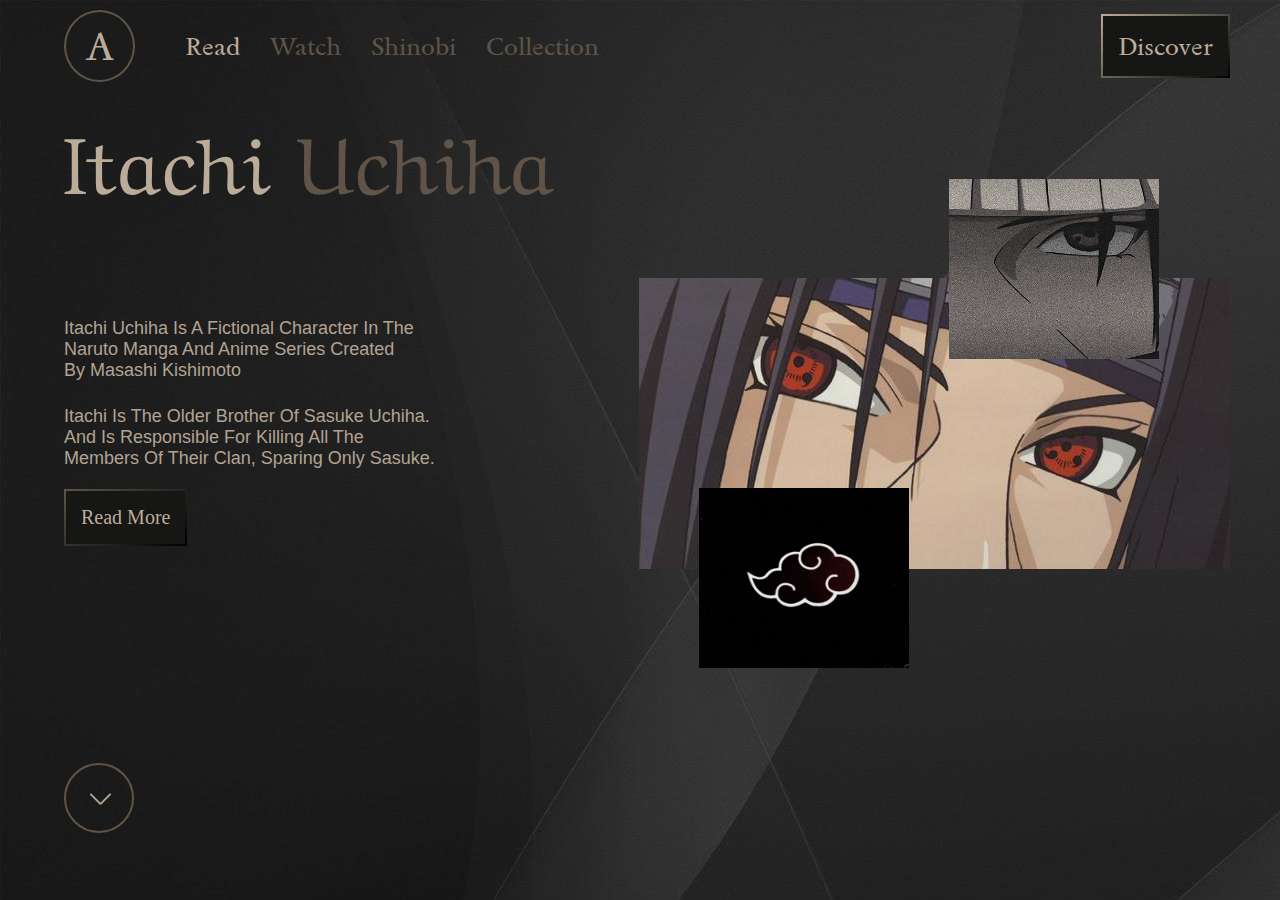
<file: index.html>
<!DOCTYPE html>
<html lang="en">

<head>
    <meta charset="UTF-8">
    <meta name="viewport" content="width=device-width, initial-scale=1.0">
    <title>Maket2</title>
    <link rel="stylesheet" href="css/reset.css">
    <link rel="preconnect" href="https://fonts.googleapis.com">
    <link rel="preconnect" href="https://fonts.gstatic.com" crossorigin>
    <link href="https://fonts.googleapis.com/css2?family=Sedan&display=swap" rel="stylesheet">
    <link href="https://fonts.googleapis.com/css2?family=Aref+Ruqaa&family=Playfair+Display:ital,wght@0,400..900;1,400..900&display=swap" rel="stylesheet">
    <link rel="stylesheet" href="css/style.css">
</head>

<body>
    <div class="htext">
        <div class="headtext">
        <div class="symbola colorlight">
            A
        </div>
        <a href="Redirect/main1.html">
            <p class="colorlight">
            Read
        </p></a>
        <p>
            Watch
        </p>
        <p>
            Shinobi
        </p>
        <p>
            Collection
        </p>
    </div>
    <div>
        <a href="Redirect/main1.html">
            <button class="button1 colorlight">
            Discover
        </button></a>

    </div>
    </div>

    <div class="heading">
        <span class="colorlight">Itachi</span>
        <span>Uchiha</span>
    </div>

    <div class="imagetext">
    <div class="text">
    <p>
        Itachi Uchiha Is A Fictional Character In The 
        <br>Naruto Manga And Anime Series Created 
        <br>By Masashi Kishimoto
        <p class="indent">
        Itachi Is The Older Brother Of Sasuke Uchiha. 
        <br>And Is Responsible For Killing All The 
        <br>Members Of Their Clan, Sparing Only Sasuke.
        </p>
    </p>
    <a href="Redirect/main1.html"><button class="button2 colorlight">
        Read More
    </button></a>

    </div>
    <div class="image">
        <a href="Redirect/main1.html"><img src="images/itachi.png" alt="itachi">
            <img src="images/imageminicolor.jpg" alt="miniitachi" class="miniitachi">
            <img src="images/cloudminicolor.jpg" alt="minicloud" class="minicloud"></a>

    </div>
    
    </div>
    <div class="arrow-4">
        <span class="arrow-4-left"></span>
        <span class="arrow-4-right"></span>
    </div>
</body>
</html>
</file>
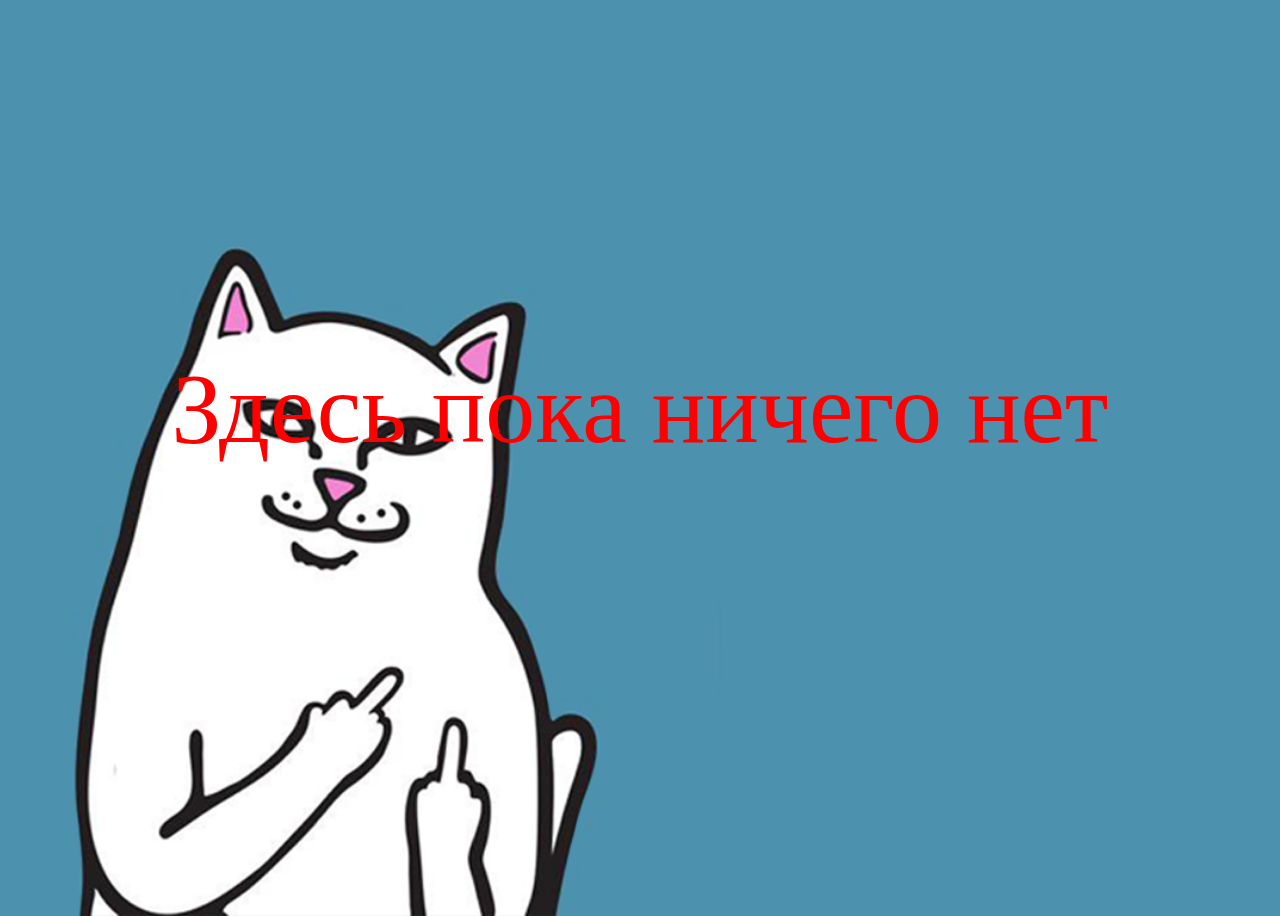
<file: Redirect/main1.html>
<!DOCTYPE html>
<html lang="en">
<head>
    <meta charset="UTF-8">
    <meta name="viewport" content="width=device-width, initial-scale=1.0">
    <link rel="stylesheet" href="../css/mainstyle.css">
    <title>Пустота</title>
</head>
<body>
    <div class="pohui">
    Здесь пока ничего нет
    </div>
</body>
</html>
</file>
<file: css/style.css>
.htext{
    font-family: "Sedan", serif;
    font-style: normal;
    color: #605448;
    font-size: 25px;
    font-weight: 400;
    display: flex;
    justify-content:space-between;
    align-items: center;
}
.headtext p{
margin-left: 15px;
margin-right: 15px;
cursor: pointer;
}
.symbola{
    font-size: 40px;
    border-radius: 50%;
    border: 2px solid #605448;
    padding: 10px 20px;
    margin: 10px 10px 10px 0px;
    margin-right: 35px;

}
.headtext{
    display: flex;
    align-items: center;
    justify-content: space-between;
    margin-left: 5%;
}
body{
    background-image: url(../images/231.jpg);
    color: #605448;
    background-repeat: no-repeat;
}
body button{
    color: #605448;
}
.colorlight{
    color: #bbac99;
}
.button1{
    margin-right: 50px;
    border: 2px solid transparent;
    padding: 15px;
    background: linear-gradient(#161614, #161614) padding-box,
    linear-gradient(145deg, #bbac99, #000) border-box;
    
}
.button2{
    border: 2px solid transparent;
    padding: 15px;
    background: linear-gradient(#161614, #161614) padding-box,
    linear-gradient(145deg, #605448, #000) border-box;
    font-size: 20px;
    margin-top: 20px;
}
.heading{
    font-family: "Aref Ruqaa", serif;
    font-weight: 400;
    font-size: 80px;
    margin-left: 5%;
}
.imagetext{
    display: flex;
    justify-content: space-between;
    padding-top: 60px;
    flex-wrap: wrap;
}
.text{
    padding-left: 5%;
    padding-top: 40px;
    font-size: 18px;
    color: #b3a392;
}
.indent{
    padding-top: 25px;
}
.image{
    position: relative;
    margin-right: 50px;
    cursor: pointer;
}
.miniitachi{
    position: absolute;
    width: 210px;
    height: 180px;
    left: 310px;
    bottom: 210px;
    filter: grayscale(80%)
}
.minicloud{
    width: 210px;
    height: 180px;
    position: absolute;
    top: 210px;
    left: 60px;
    filter: grayscale(50%)
}
.text p{
    font-family: sans-serif;
}
.arrow-4 {
    position: fixed;
    cursor: pointer;
    margin: 22px;
    width: 70px;
    height: 70px;
    border: 2px solid;
    border-radius: 50%;
    margin-left: 5%;
    bottom: 5%;
    
}
.arrow-4-left {
    position: absolute;
    background-color: #b3a392;
    top: 33px;
    left: 22px;
    width: 15px;
    height: 2px;
    display: block;
    transform: rotate(45deg);
    float: right;
    border-radius: 2px;
}
.arrow-4-right {
    position: absolute;
    background-color: #b3a392;
    top: 33px;
    left: 32px;
    width: 15px;
    height: 2px;
    display: block;
    transform: rotate(-45deg);
    float: right;
    border-radius: 2px;
}
@media (max-width: 1032px){
.imagetext{
    flex-direction: column-reverse;
}
.symbola{
    font-size: 30px;
    margin-right: 15px;
}
.headtext{
    font-size: 18px;
    margin-left: 10px;
    margin-right: 10px;
}
.heading{
    font-size: 60px;
    width: auto;
}
}
@media (max-width: 650px){
.imagetext{
    align-items: center;
}
.miniitachi{
    width: 150px;
    height: 150px;
    right: 100px;
    top: -10px;
    left: auto;
}
.minicloud{
    width: 150px;
    height: 150px;
    top: 240px;
    right: 365px;
}
}
@media (max-width: 1032px){
    .button2{
    margin-bottom: 200px;
}
}
@media (max-width: 600px){
.htext{
    flex-direction: column;
    align-items: flex-end;
    align-content: flex-start;
    flex-wrap: wrap;
}
}
@media (max-width: 650px){
.button1{
    margin-right: 10px
}
.symbola{
margin-bottom: 0px;
}
}
@media (max-width: 1032px){
.image{
    padding: 45px 0px;
    margin-left: 5%;
    margin-right: 15px;
}
}
@media (max-width: 570px){
.image{
    padding: 65px 0px;
}
}
@media(max-width: 450px){
.image{
    display: flex;
    justify-content: space-around;
}
}
@media (max-width: 500px){
.miniitachi{
    right: 23px;
    top: 0px;
}
.minicloud{
top: 190px;
}
}
</file>
<file: css/mainstyle.css>
body{
    background: url(../images/cat.png);
    background-repeat: no-repeat;
    background-size: cover;
    background-position: center;
    height: 100vh;
    display: flex;
    justify-content: center;
    align-items: center; 
}
.pohui{
    cursor: url(../images/cursor.jpg), default;
    color: red;
    font-size: 100px;
    position: relative;
    bottom: 50px;
    text-align: center;
}
</file>
